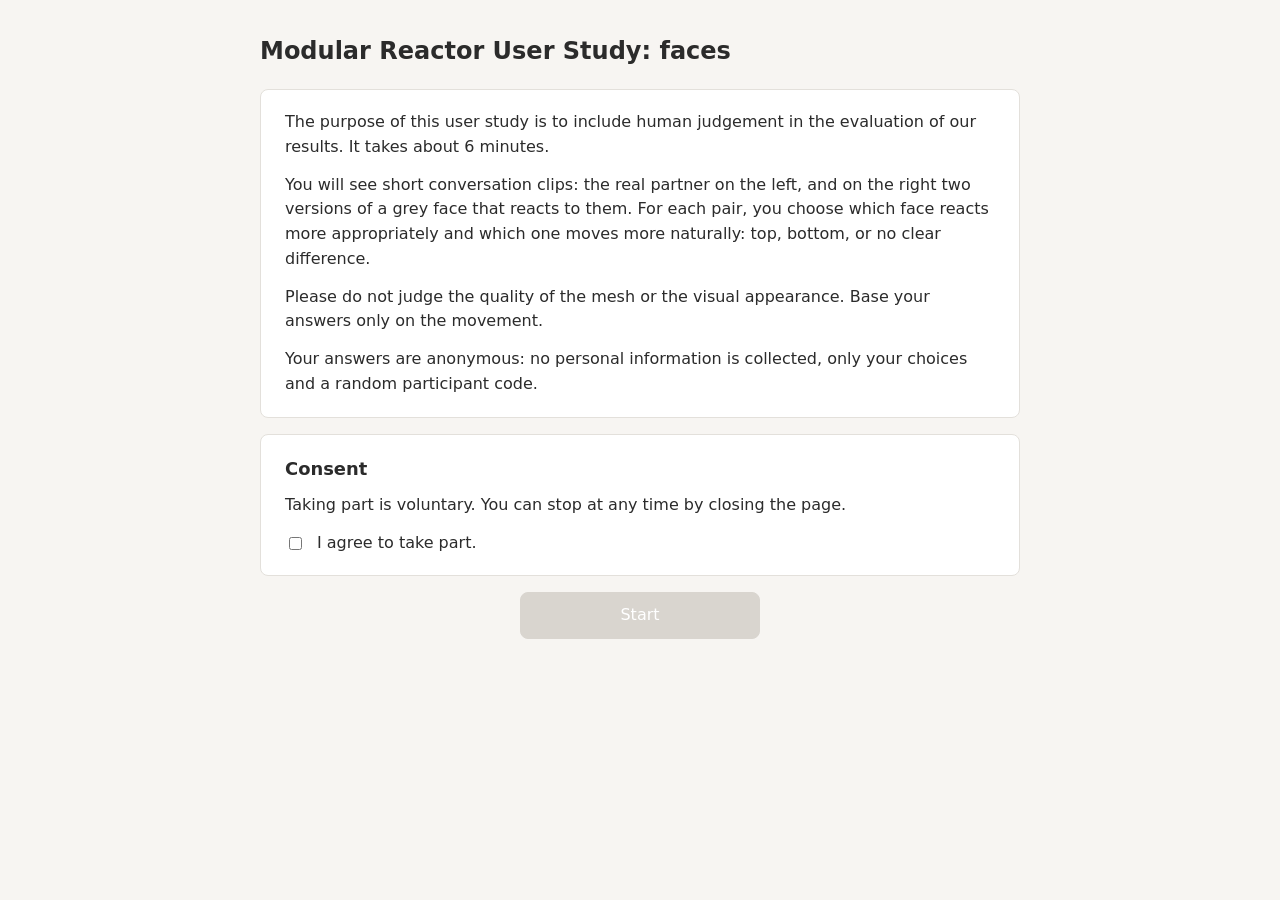
<file: index.html>
<!doctype html>
<html lang="en">
<head>
<meta charset="utf-8">
<meta name="viewport" content="width=device-width, initial-scale=1">
<title>Modular Reactor User Study: faces</title>
<link rel="stylesheet" href="style.css">
</head>
<body>
<header id="topbar" hidden>
  <div id="progress-text"></div>
  <div class="progress"><div id="progress-fill"></div></div>
</header>
<main id="app">
  <p class="muted">Loading... (if this text stays, open the page through a web server, not as a file)</p>
</main>
<noscript><p>This study needs JavaScript.</p></noscript>
<script src="app.js" data-config="config_face.json"></script>
</body>
</html>
</file>
<file: style.css>
:root {
  color-scheme: light;
  --bg: #f7f5f2; --card: #ffffff; --text: #2b2b2b; --muted: #6f6c68; --line: #e3e0db;
  --dark: #2b2b2b; --dark-text: #ffffff; --off: #d9d5cf; --warn-bg: #fbf7ec; --warn-line: #e8dcbc; --err: #9b2c24;
}
* { box-sizing: border-box; }
body { margin: 0; background: var(--bg); color: var(--text); font: 16px/1.55 system-ui, -apple-system, "Segoe UI", Roboto, sans-serif; }
main { max-width: 792px; margin: 0 auto; padding: 28px 16px 48px; }
main.wide { max-width: none; }
h1 { font-size: 1.5rem; font-weight: 600; margin: 0.2em 0 0.8em; }
h2 { font-size: 1.12rem; font-weight: 600; margin: 0 0 0.6em; }
a { color: var(--text); }
.card { background: var(--card); border: 1px solid var(--line); border-radius: 8px; padding: 20px 24px; margin: 0 0 16px; }
.card p { margin: 0 0 0.8em; }
.card p:last-child { margin-bottom: 0; }
.muted { color: var(--muted); }
.warn { background: var(--warn-bg); border: 1px solid var(--warn-line); border-radius: 6px; padding: 8px 12px; }
.code { font: 600 1.25rem ui-monospace, Menlo, Consolas, monospace; letter-spacing: 0.08em; }
button { font: inherit; border-radius: 8px; border: 1px solid var(--line); background: var(--card); color: var(--text); padding: 10px 22px; cursor: pointer; }
button.primary { background: var(--dark); color: var(--dark-text); border-color: var(--dark); }
button:disabled { cursor: not-allowed; }
button.primary:disabled { background: var(--off); border-color: var(--off); color: #ffffff; }
button:not(.primary):disabled { opacity: 0.45; }
.wide-btn { min-width: 240px; }
.row { display: flex; gap: 12px; flex-wrap: wrap; align-items: center; }
.center { justify-content: center; }
ul.how { padding-left: 1.2em; margin: 0; }
ul.how li { margin: 4px 0; }

#topbar { position: sticky; top: 0; z-index: 2; background: var(--bg); }
#progress-text { font-size: 0.85rem; color: var(--muted); max-width: 792px; margin: 0 auto; padding: 4px 16px 0; }
#progress-text:empty { display: none; }
.progress { height: 4px; background: var(--line); }
#progress-fill { height: 100%; width: 0; background: var(--dark); transition: width 0.3s; }

.stage { display: flex; flex-direction: column; align-items: stretch; }
.kicker { font-size: 0.78rem; letter-spacing: 0.12em; text-transform: uppercase; color: var(--muted); text-align: center; margin: 0 0 6px; }
.screen-title { font-size: 1.35rem; font-weight: 400; text-align: center; margin: 0 0 16px; }
.panel { background: var(--card); border: 1px solid var(--line); border-radius: 8px; padding: 12px 12px 6px; margin: 0 auto 12px; width: 100%; }
.pv-row { position: relative; display: grid; grid-template-columns: 1fr 1fr; gap: 12px; }
figure.pv { margin: 0; display: flex; flex-direction: column; align-items: center; min-width: 0; }
figure.pv video { display: block; width: 100%; height: auto; background: #000; border-radius: 4px; }
figure.pv figcaption { font-size: 0.8rem; color: var(--muted); padding-top: 4px; }
.bigplay { position: absolute; left: 50%; top: calc(50% - 12px); transform: translate(-50%, -50%); width: 64px; height: 64px; padding: 0;
           border-radius: 50%; display: flex; align-items: center; justify-content: center; background: rgba(255, 255, 255, 0.94);
           border: 1px solid var(--line); color: var(--text); box-shadow: 0 1px 6px rgba(0, 0, 0, 0.15); }
.bigplay svg { width: 30px; height: 30px; }
.bigplay[hidden], .stall[hidden], .note[hidden] { display: none; }
.stall { position: absolute; left: 50%; top: calc(50% - 12px); transform: translate(-50%, -50%); background: rgba(255, 255, 255, 0.94);
         border: 1px solid var(--line); border-radius: 6px; padding: 6px 12px; color: var(--muted); font-size: 0.9rem; }
.ctrlbar { display: flex; align-items: center; gap: 10px; padding: 8px 2px 2px; }
button.ctl { padding: 0; border: none; background: none; width: 34px; height: 34px; display: flex; align-items: center; justify-content: center; border-radius: 6px; }
.track { flex: 1; height: 4px; background: var(--line); border-radius: 2px; overflow: hidden; }
.track-fill { height: 100%; width: 0; background: var(--dark); }
.time { font-size: 0.82rem; color: var(--muted); font-variant-numeric: tabular-nums; min-width: 6.5em; text-align: right; }
.credit { font-size: 0.78rem; color: var(--muted); text-align: center; margin: 0 0 12px; }
.credit a { color: inherit; }
.qwrap { width: 100%; max-width: 760px; margin: 0 auto; }
.note { text-align: center; color: var(--muted); font-size: 0.9rem; margin: 4px 0 12px; }
fieldset.question { background: var(--card); border: 1px solid var(--line); border-radius: 8px; margin: 0 0 12px; padding: 16px 20px 18px; min-width: 0; }
fieldset.question legend { float: left; width: 100%; padding: 0; margin: 0 0 2px; font-weight: 400; font-size: 1.02rem; }
fieldset.question legend strong { font-weight: 650; }
fieldset.question .qhint { clear: both; margin: 0 0 12px; color: var(--muted); font-size: 0.9rem; }
fieldset.question.small { padding: 12px 16px 14px; }
fieldset.question.small legend { font-size: 0.92rem; margin-bottom: 10px; }
.choices { clear: both; display: grid; grid-template-columns: 1fr 1fr 1fr; gap: 10px; }
button.choice { width: 100%; padding: 10px 8px; }
button.choice.chosen { background: var(--dark); color: var(--dark-text); border-color: var(--dark); }
button.next { width: 100%; margin-top: 4px; padding: 13px; }
button.skip { width: 100%; margin: 0 0 8px; }
.verror { color: var(--err); font-size: 0.85rem; padding-top: 4px; text-align: center; }
.soundcheck audio { display: none; }
button:focus-visible, input:focus-visible, a:focus-visible { outline: 2px solid var(--dark); outline-offset: 2px; }

.pair { display: grid; grid-template-columns: 1fr 1fr; gap: 14px; width: 100%; }
.ratings { width: 100%; margin: 18px auto 0; text-align: center; }
.ratings h3 { margin: 0 0 4px; font-size: 1.05rem; }
.ratings .rtext { margin: 0; font-weight: 600; }
fieldset.rating { border: 1px solid var(--line); border-radius: 8px; margin: 0; padding: 8px 12px 12px; text-align: center; }
.scale { display: flex; justify-content: center; gap: 6px; flex-wrap: wrap; }
.scale label { display: flex; flex-direction: column; align-items: center; padding: 4px 10px; border: 1px solid var(--line); border-radius: 8px; cursor: pointer; min-width: 44px; }

@media (max-width: 700px) {
  main { padding: 16px 10px 32px; }
  .card { padding: 16px; }
  .choices { gap: 6px; }
  button.choice { padding: 10px 4px; font-size: 0.92rem; }
  .wide-btn { min-width: 0; width: 100%; }
}
</file>
